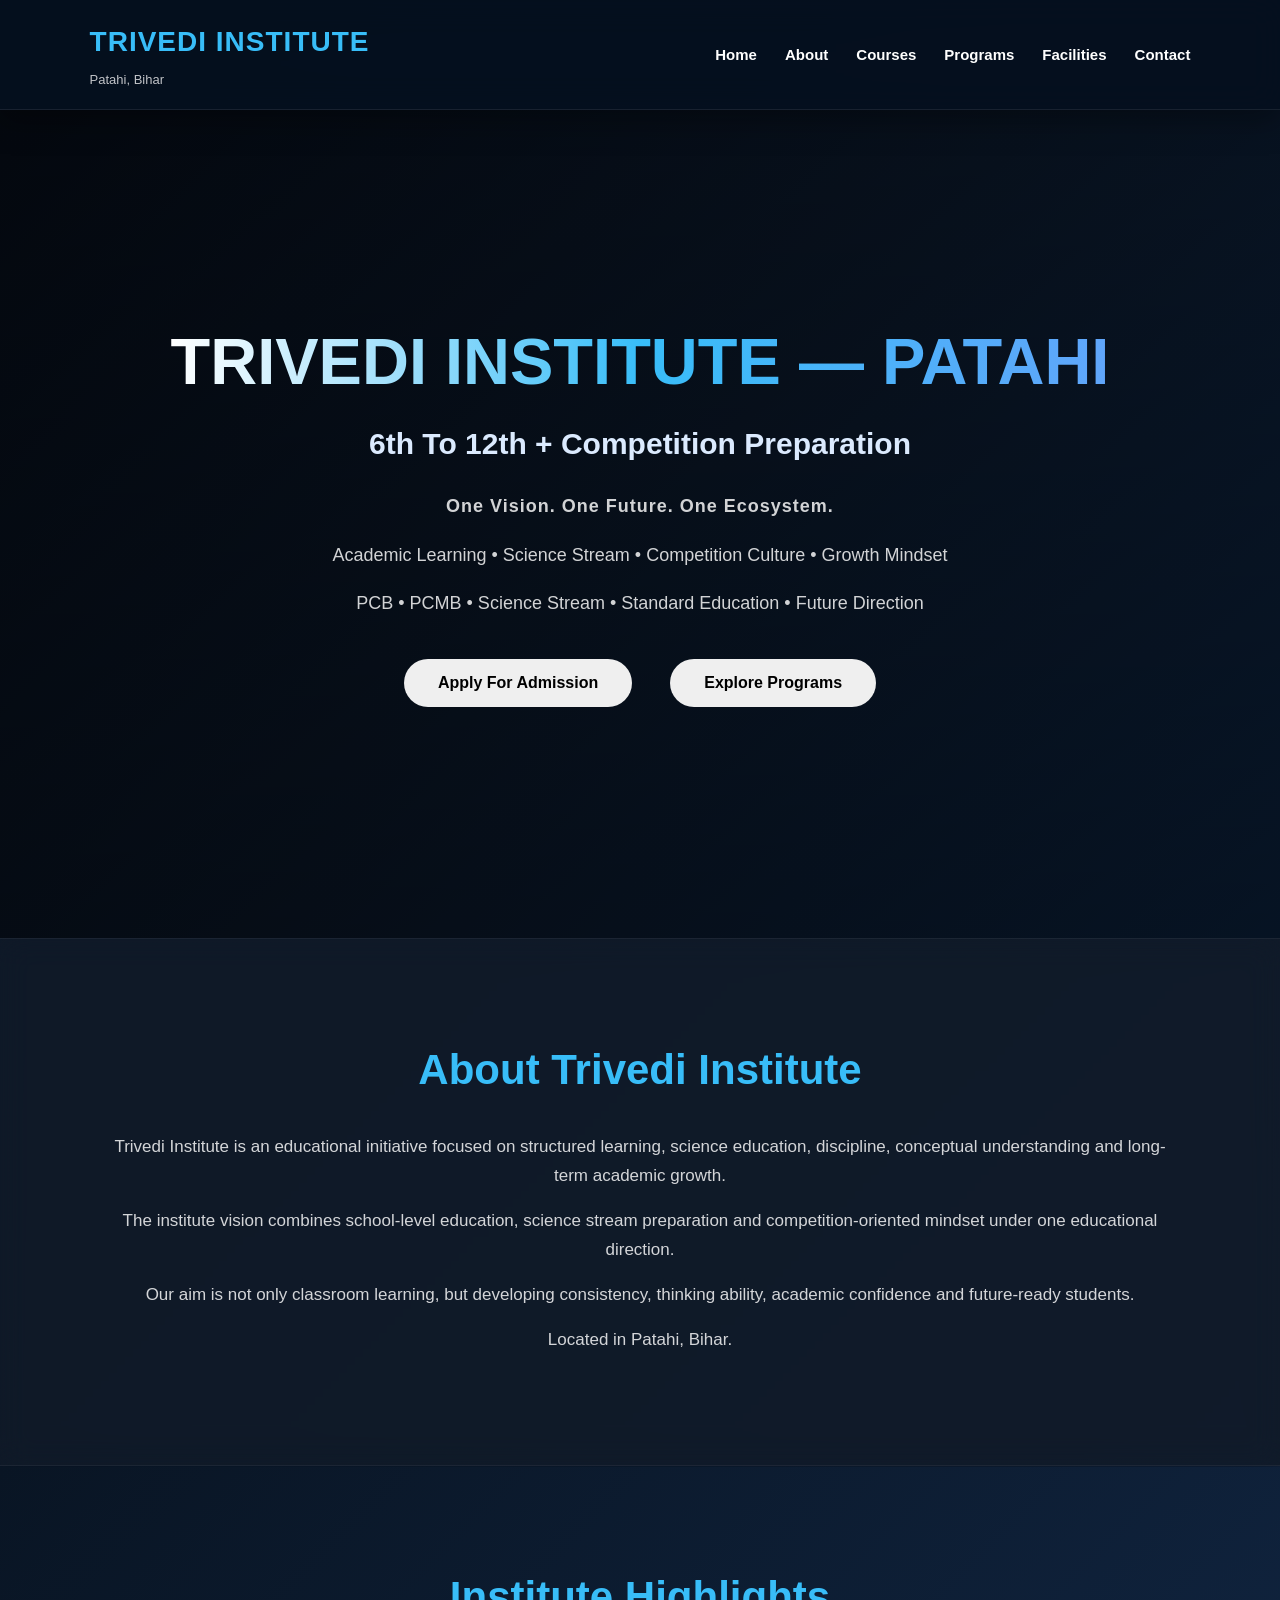
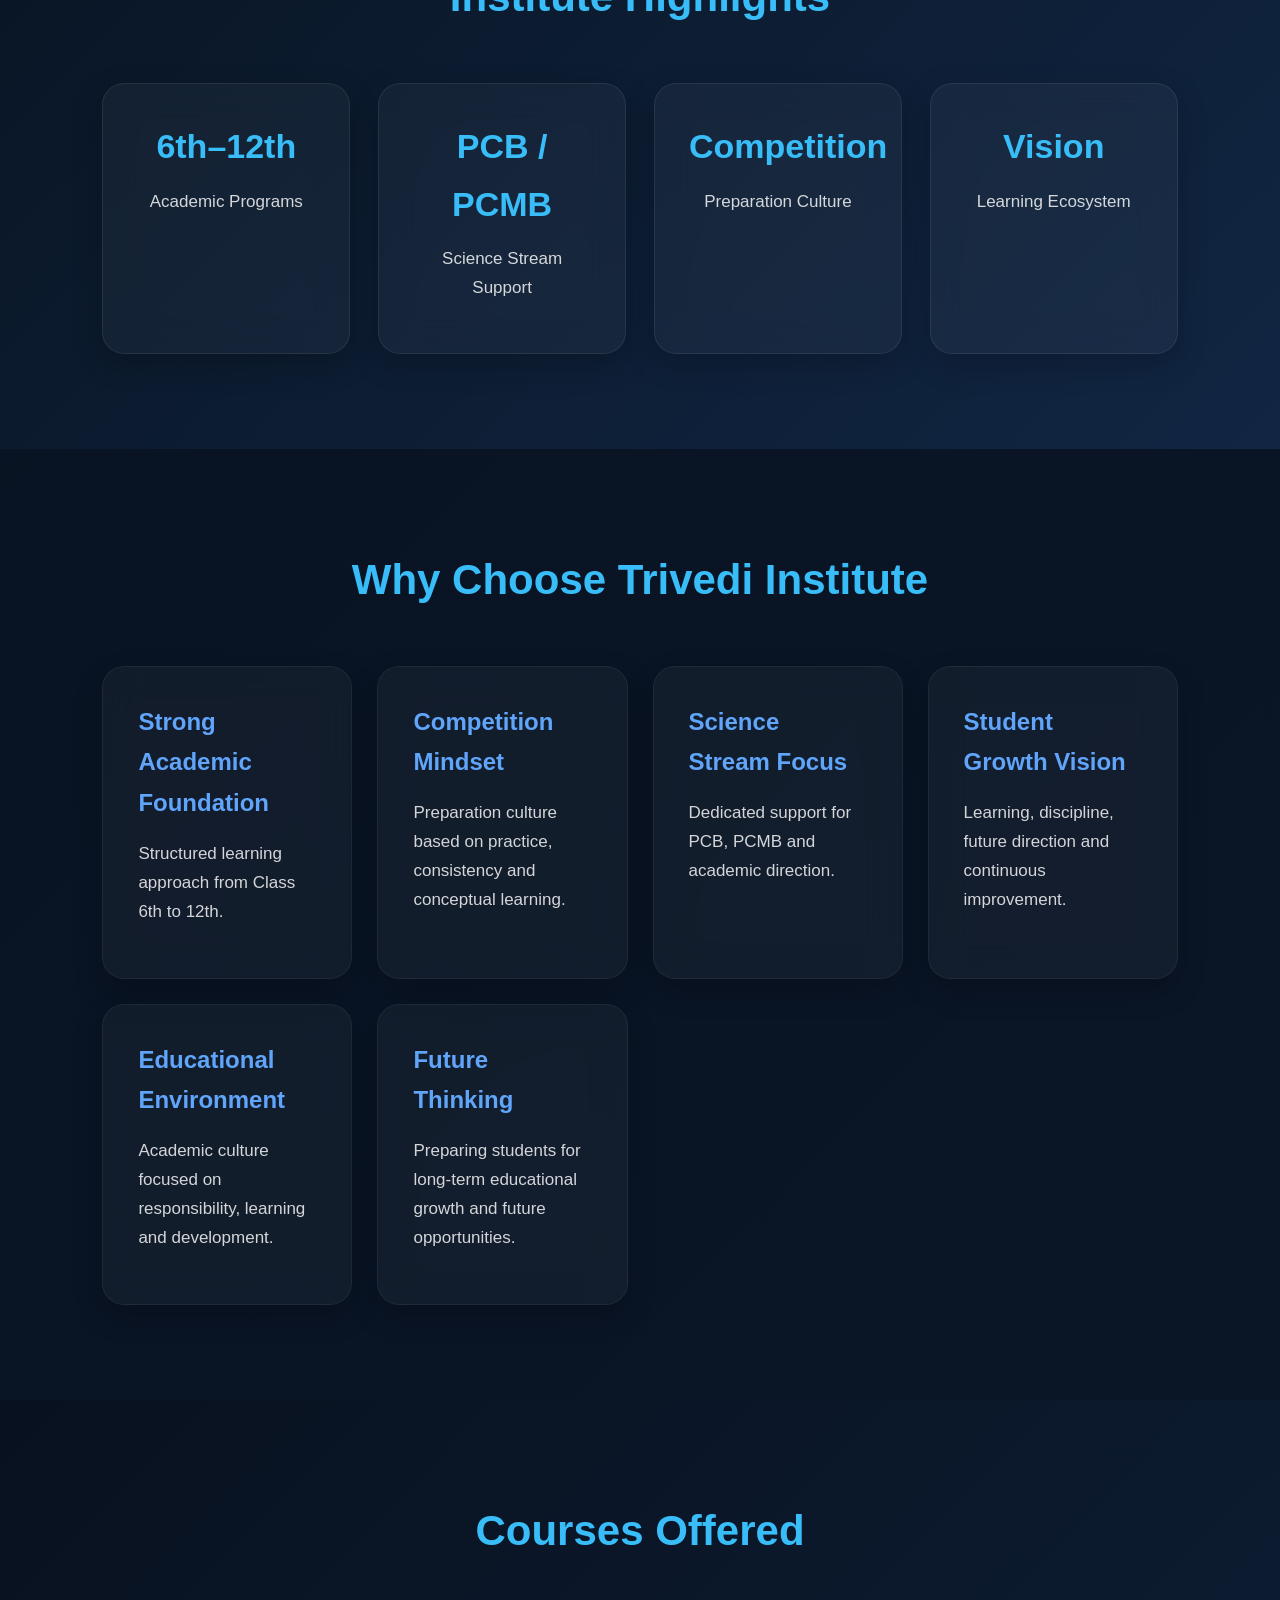
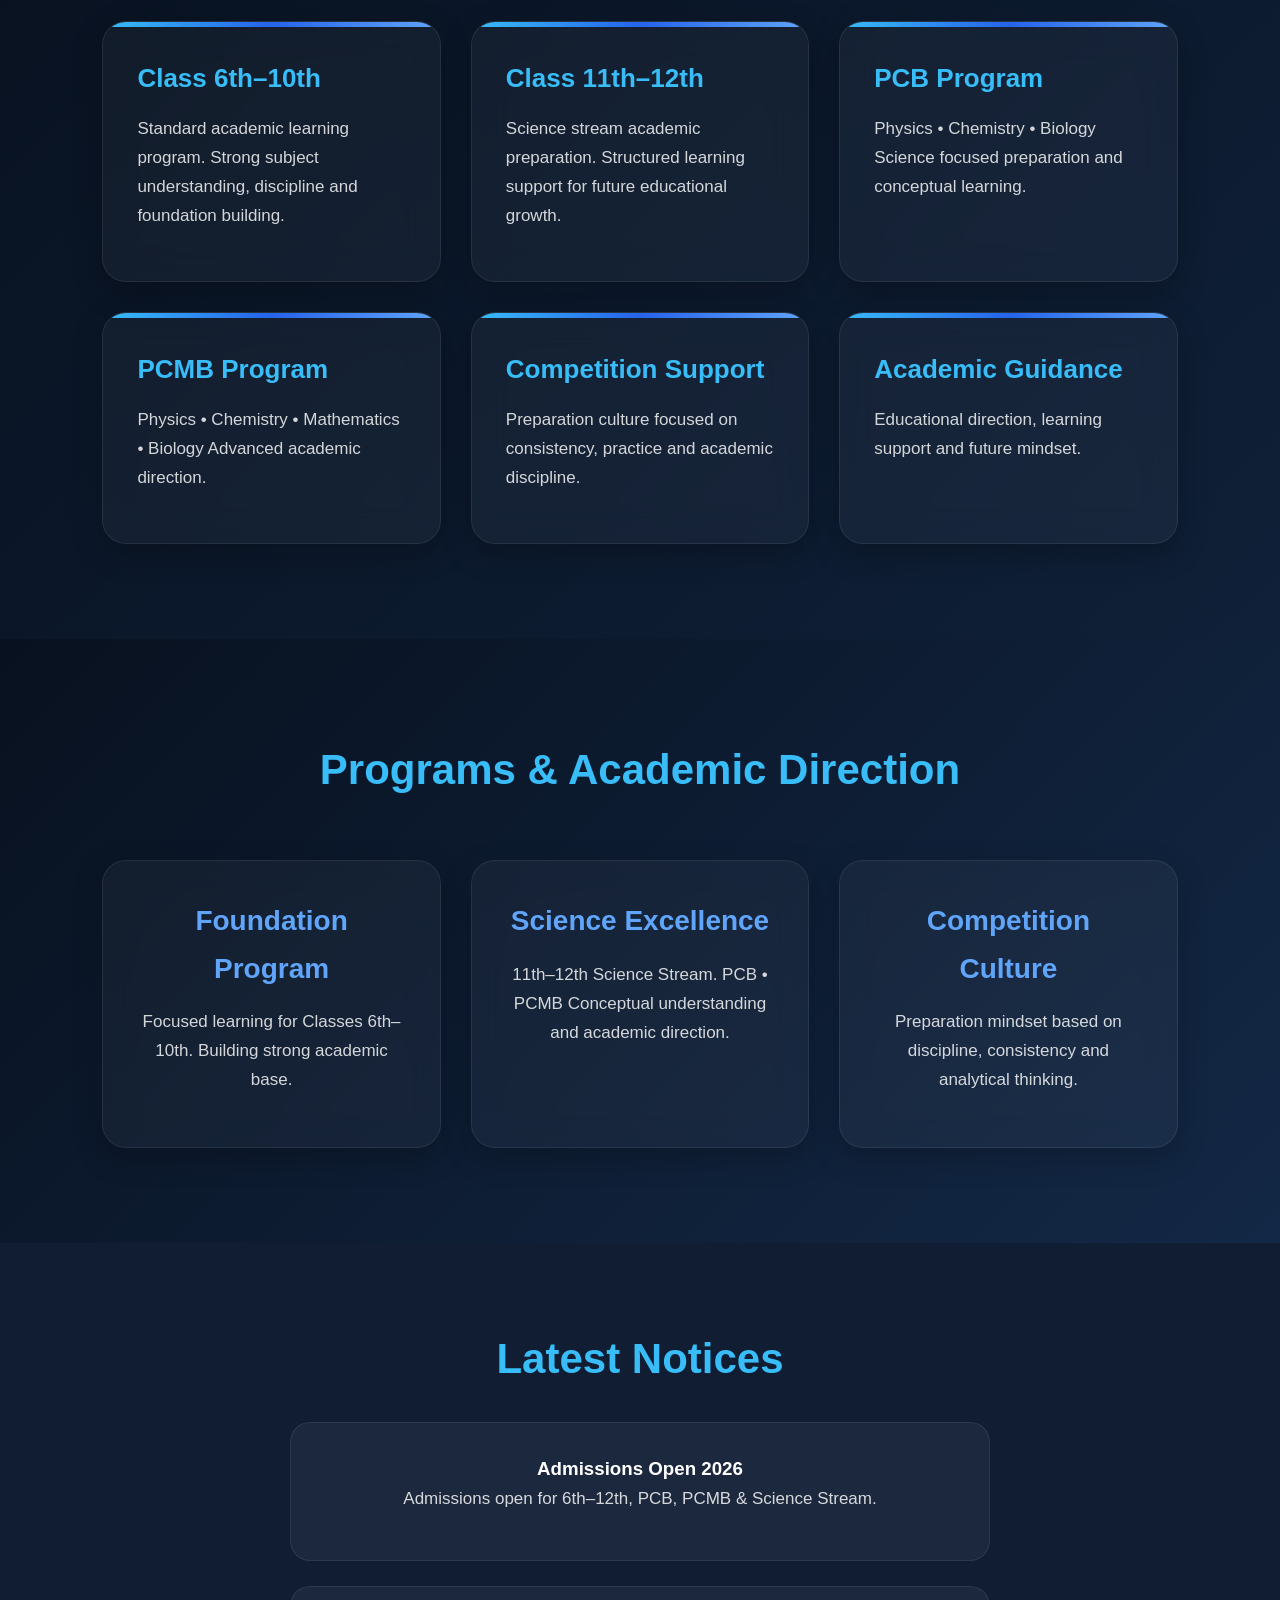
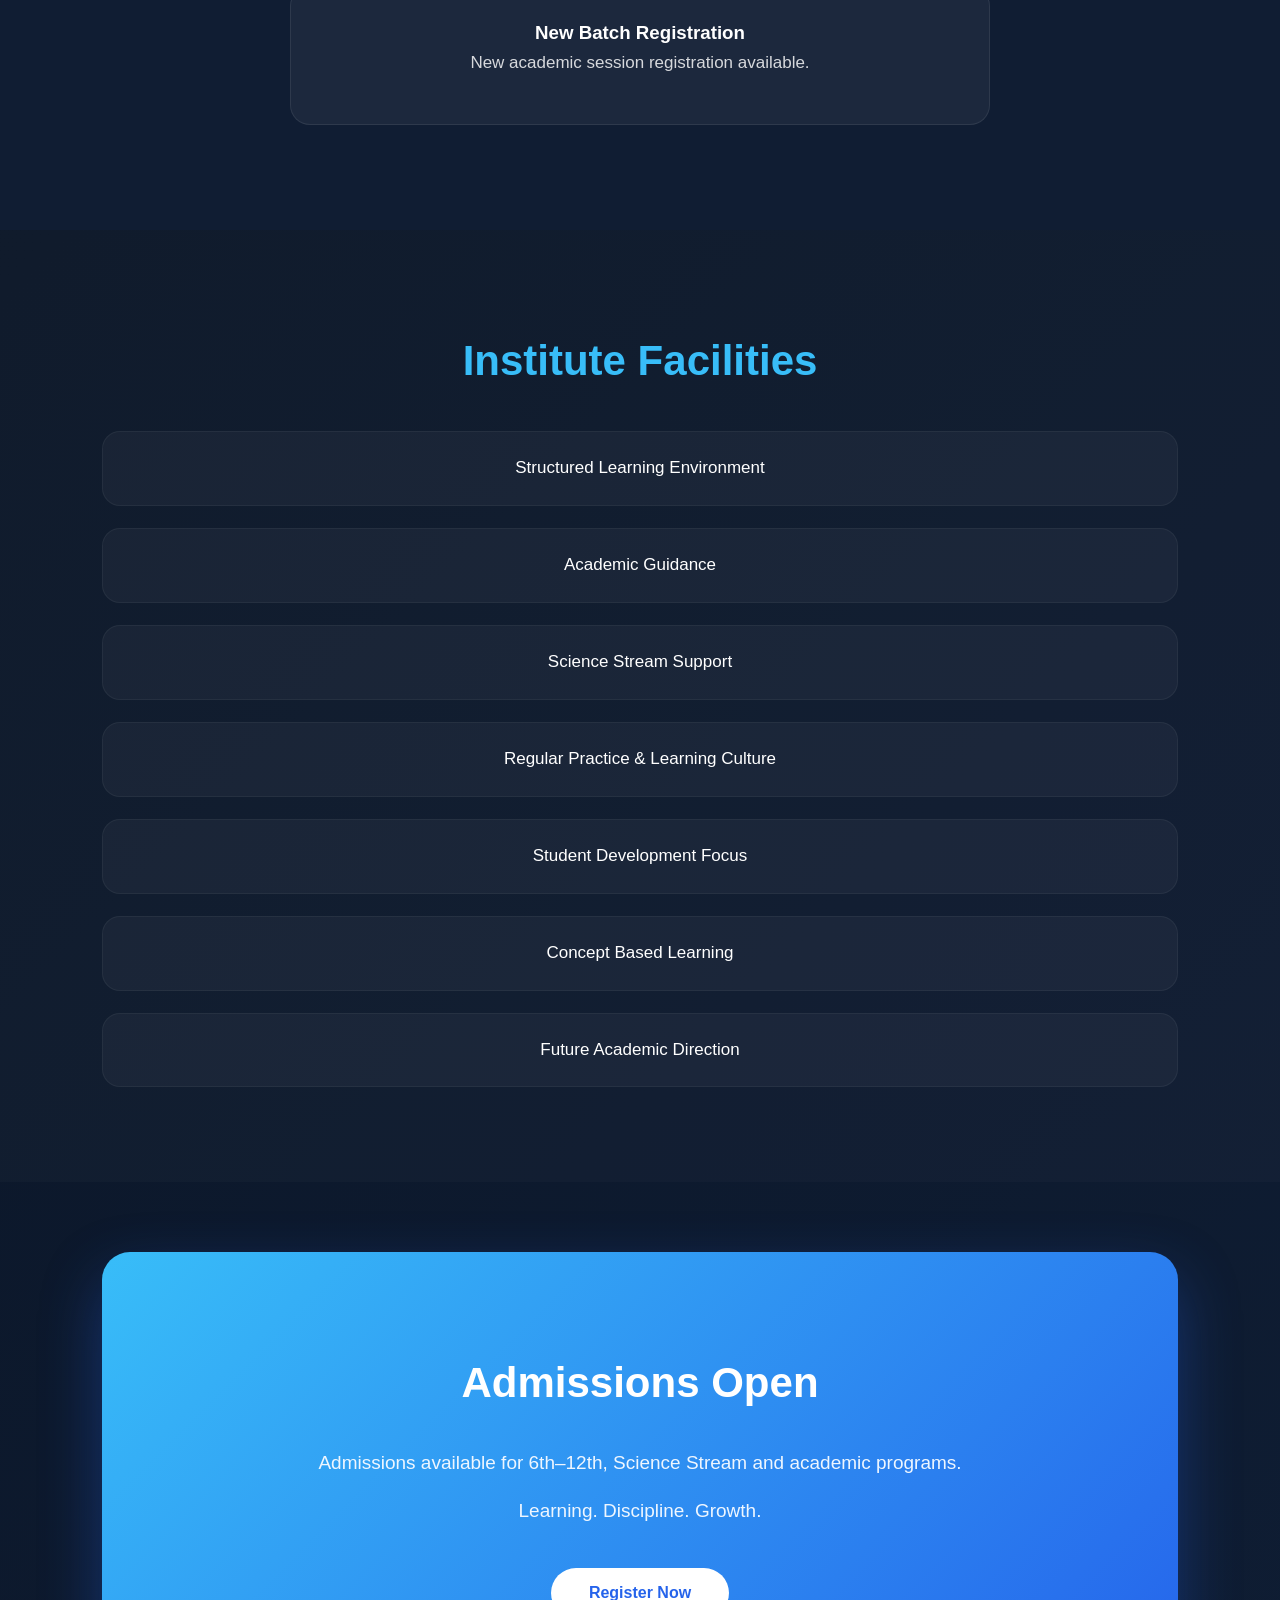
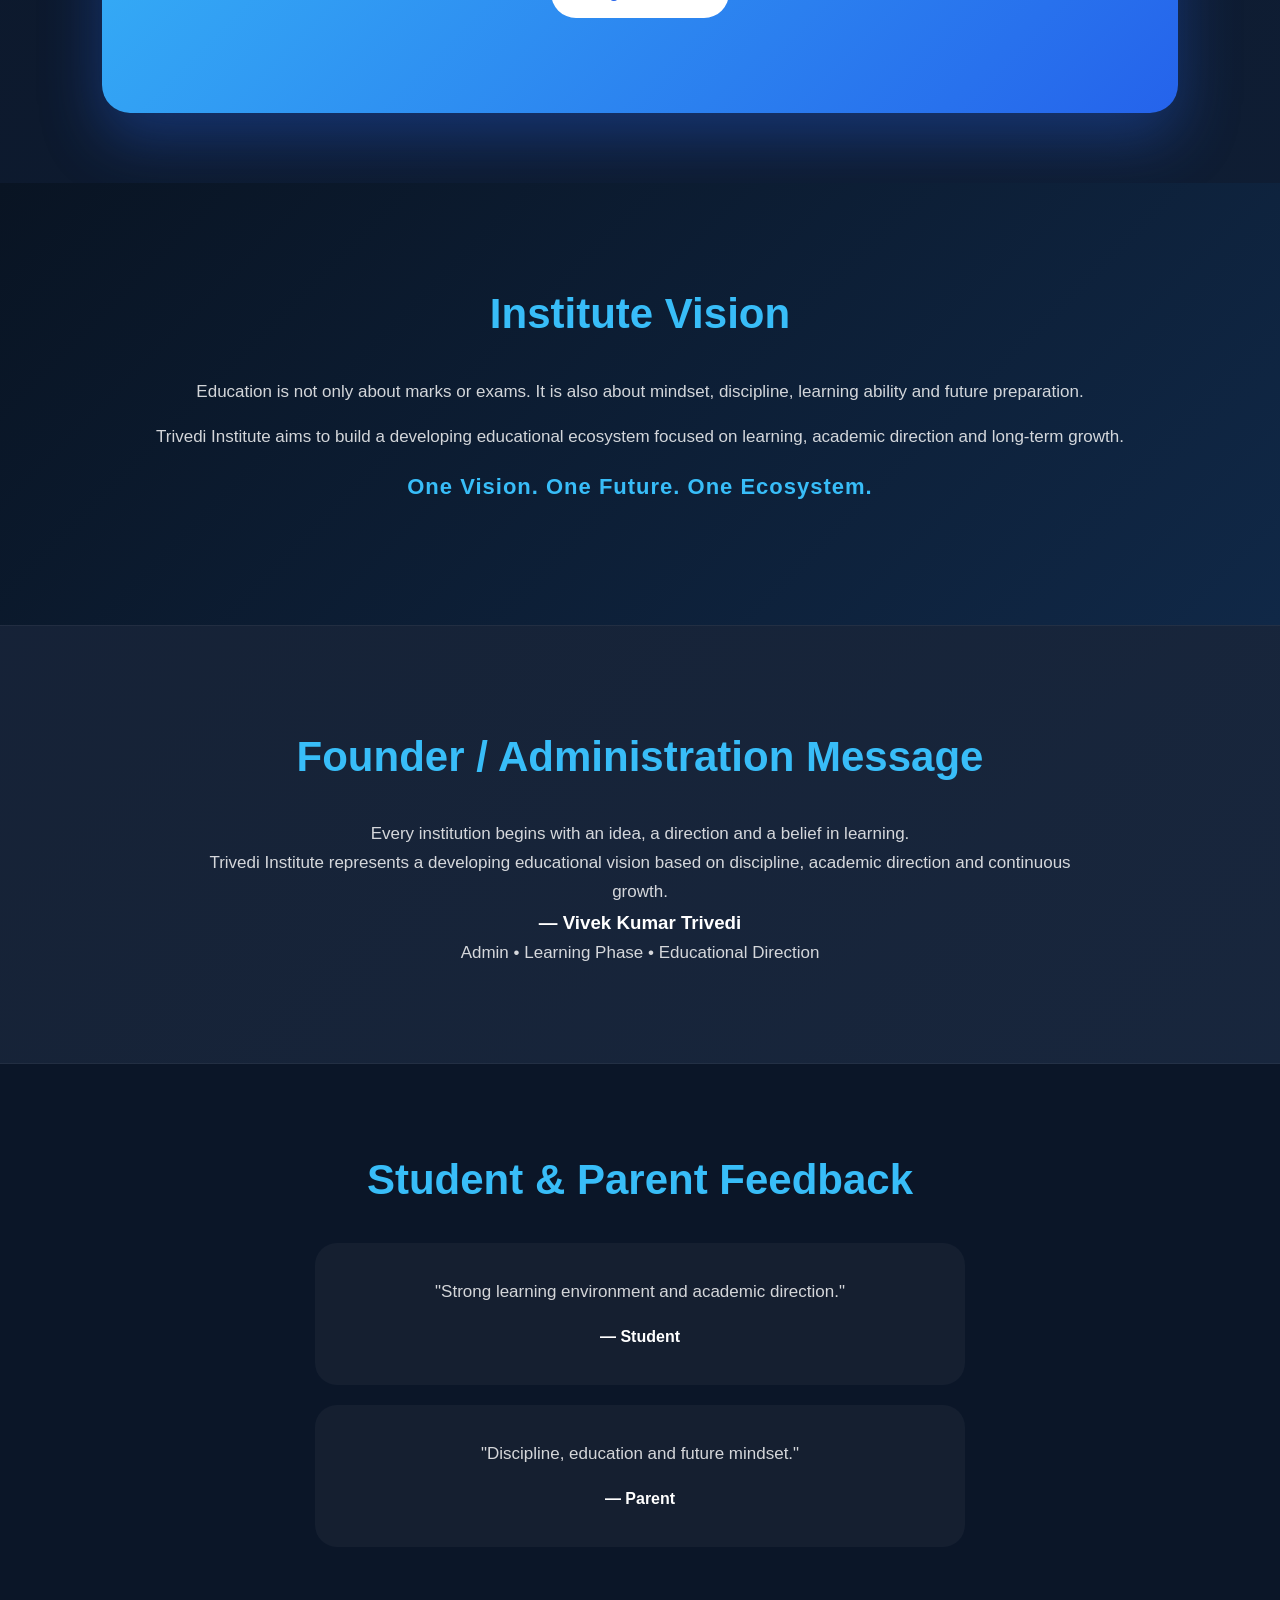
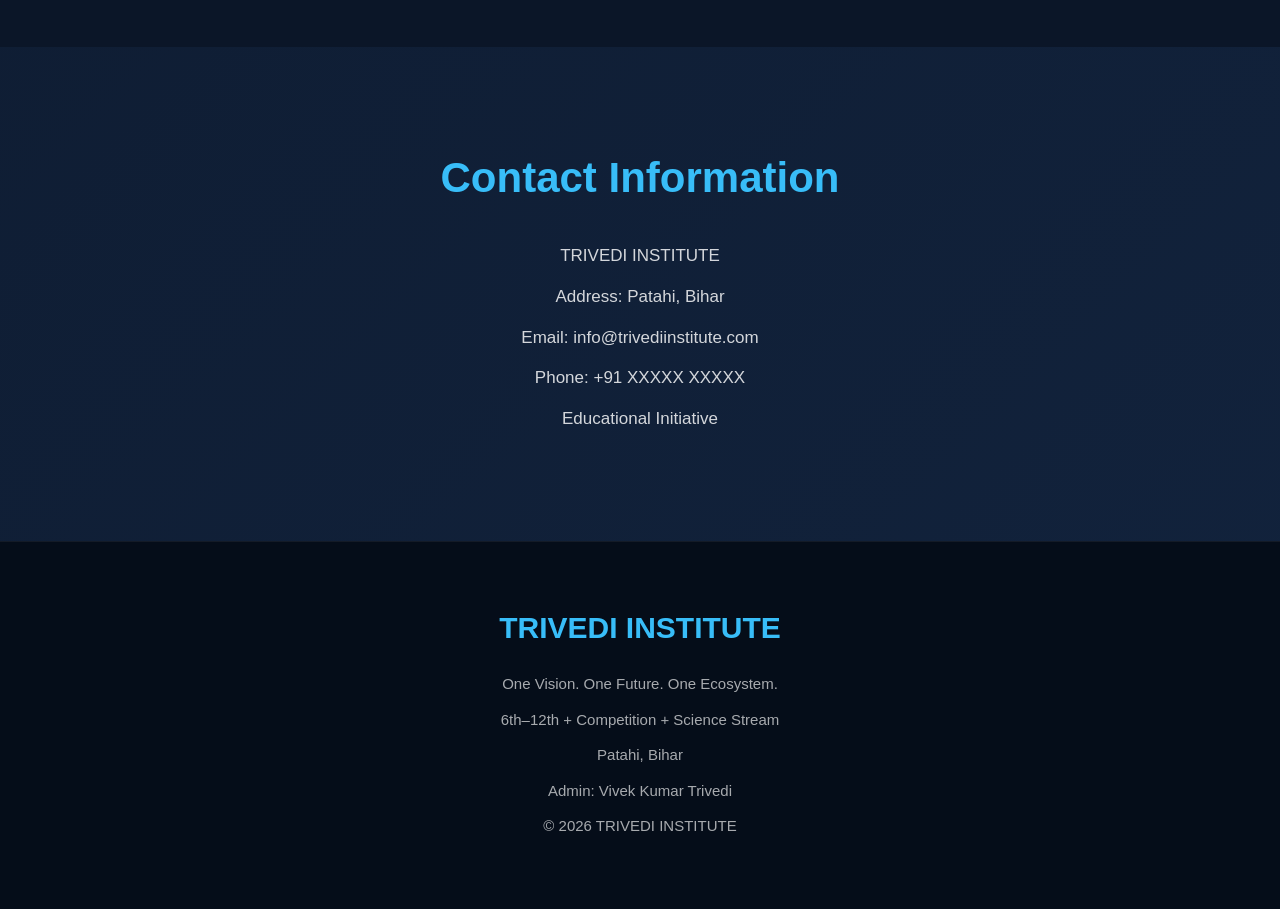
<file: index.html>
<!DOCTYPE html>
<html lang="en">

<head>

<meta charset="UTF-8">
<meta name="viewport" content="width=device-width, initial-scale=1.0">

<title>TRIVEDI INSTITUTE | Patahi</title>

<link rel="stylesheet" href="./index.css?v=999">
</head>

<body>

<!-- ================= NAVBAR ================= -->

<header class="navbar">

<div class="logo-area">

<h1>TRIVEDI INSTITUTE</h1>

<p>Patahi, Bihar</p>

</div>

<nav class="nav-links">

<a href="#home">Home</a>
<a href="#about">About</a>
<a href="#courses">Courses</a>
<a href="#programs">Programs</a>
<a href="#facilities">Facilities</a>
<a href="#contact">Contact</a>

</nav>

</header>

<!-- ================= HERO SECTION ================= -->

<section class="hero" id="home">

<div class="hero-content">

<h2>

TRIVEDI INSTITUTE — PATAHI

</h2>

<h3>

6th To 12th + Competition Preparation

</h3>

<p class="moto">

One Vision. One Future. One Ecosystem.

</p>

<p>

Academic Learning • Science Stream • Competition Culture • Growth Mindset

</p>

<p>

PCB • PCMB • Science Stream • Standard Education • Future Direction

</p>

<div class="hero-buttons">

<button>

Apply For Admission

</button>

<button>

Explore Programs

</button>

</div>

</div>

</section>

<!-- ================= ABOUT ================= -->

<section class="about" id="about">

<h2>

About Trivedi Institute

</h2>

<p>

Trivedi Institute is an educational initiative
focused on structured learning,
science education,
discipline,
conceptual understanding
and long-term academic growth.

</p>

<p>

The institute vision combines
school-level education,
science stream preparation
and competition-oriented mindset
under one educational direction.

</p>

<p>

Our aim is not only classroom learning,
but developing consistency,
thinking ability,
academic confidence
and future-ready students.

</p>

<p>

Located in Patahi, Bihar.

</p>

</section>

<!-- ================= STATS ================= -->

<section class="stats">

<h2>

Institute Highlights

</h2>

<div class="stats-grid">

<div class="stat-card">

<h3>6th–12th</h3>

<p>

Academic Programs

</p>

</div>

<div class="stat-card">

<h3>PCB / PCMB</h3>

<p>

Science Stream Support

</p>

</div>

<div class="stat-card">

<h3>Competition</h3>

<p>

Preparation Culture

</p>

</div>

<div class="stat-card">

<h3>Vision</h3>

<p>

Learning Ecosystem

</p>

</div>

</div>

</section>

<!-- ================= WHY US ================= -->

<section class="why-us">

<h2>

Why Choose Trivedi Institute

</h2>

<div class="why-container">

<div class="box">

<h3>

Strong Academic Foundation

</h3>

<p>

Structured learning approach
from Class 6th to 12th.

</p>

</div>

<div class="box">

<h3>

Competition Mindset

</h3>

<p>

Preparation culture based on
practice,
consistency
and conceptual learning.

</p>

</div>

<div class="box">

<h3>

Science Stream Focus

</h3>

<p>

Dedicated support for
PCB,
PCMB
and academic direction.

</p>

</div>

<div class="box">

<h3>

Student Growth Vision

</h3>

<p>

Learning,
discipline,
future direction
and continuous improvement.

</p>

</div>

<div class="box">

<h3>

Educational Environment

</h3>

<p>

Academic culture
focused on responsibility,
learning
and development.

</p>

</div>

<div class="box">

<h3>

Future Thinking

</h3>

<p>

Preparing students
for long-term educational growth
and future opportunities.

</p>

</div>

</div>

</section>


    <!-- ================= COURSES ================= -->

<section class="courses" id="courses">

<h2>

Courses Offered

</h2>

<div class="course-grid">

<div class="course-card">

<h3>

Class 6th–10th

</h3>

<p>

Standard academic learning program.

Strong subject understanding,
discipline
and foundation building.

</p>

</div>

<div class="course-card">

<h3>

Class 11th–12th

</h3>

<p>

Science stream academic preparation.

Structured learning support
for future educational growth.

</p>

</div>

<div class="course-card">

<h3>

PCB Program

</h3>

<p>

Physics • Chemistry • Biology

Science focused preparation
and conceptual learning.

</p>

</div>

<div class="course-card">

<h3>

PCMB Program

</h3>

<p>

Physics • Chemistry • Mathematics • Biology

Advanced academic direction.

</p>

</div>

<div class="course-card">

<h3>

Competition Support

</h3>

<p>

Preparation culture
focused on consistency,
practice
and academic discipline.

</p>

</div>

<div class="course-card">

<h3>

Academic Guidance

</h3>

<p>

Educational direction,
learning support
and future mindset.

</p>

</div>

</div>

</section>

<!-- ================= PROGRAMS ================= -->

<section class="programs" id="programs">

<h2>

Programs & Academic Direction

</h2>

<div class="program-grid">

<div class="program-card">

<h3>

Foundation Program

</h3>

<p>

Focused learning
for Classes 6th–10th.

Building strong academic base.

</p>

</div>

<div class="program-card">

<h3>

Science Excellence

</h3>

<p>

11th–12th Science Stream.

PCB • PCMB

Conceptual understanding
and academic direction.

</p>

</div>

<div class="program-card">

<h3>

Competition Culture

</h3>

<p>

Preparation mindset
based on discipline,
consistency
and analytical thinking.

</p>

</div>

</div>

</section>



<!-- ================= NOTICE BOARD ================= -->

<section class="notice-board">

<h2>Latest Notices</h2>

<div class="notice-card">

<h3>Admissions Open 2026</h3>

<p>
Admissions open for 6th–12th,
PCB, PCMB & Science Stream.
</p>

</div>

<div class="notice-card">

<h3>New Batch Registration</h3>

<p>
New academic session registration available.
</p>

</div>

</section>
    
<!-- ================= FACILITIES ================= -->

<section class="facilities" id="facilities">

<h2>

Institute Facilities

</h2>

<ul>

<li>

Structured Learning Environment

</li>

<li>

Academic Guidance

</li>

<li>

Science Stream Support

</li>

<li>

Regular Practice & Learning Culture

</li>

<li>

Student Development Focus

</li>

<li>

Concept Based Learning

</li>

<li>

Future Academic Direction

</li>

</ul>

</section>

<!-- ================= ADMISSION ================= -->

<section class="admission">

<h2>

Admissions Open

</h2>

<p>

Admissions available
for 6th–12th,
Science Stream
and academic programs.

</p>

<p>

Learning.
Discipline.
Growth.

</p>

<button>

Register Now

</button>

</section>

<!-- ================= VISION ================= -->

<section class="vision">

<h2>

Institute Vision

</h2>

<p>

Education is not only
about marks or exams.

It is also about mindset,
discipline,
learning ability
and future preparation.

</p>

<p>

Trivedi Institute aims
to build a developing
educational ecosystem
focused on learning,
academic direction
and long-term growth.

</p>

<p class="moto">

One Vision. One Future. One Ecosystem.

</p>

</section>

<!-- ================= FOUNDER MESSAGE ================= -->

<section class="admin">

<h2>

Founder / Administration Message

</h2>

<p>

Every institution begins
with an idea,
a direction
and a belief in learning.

</p>

<p>

Trivedi Institute represents
a developing educational vision
based on discipline,
academic direction
and continuous growth.

</p>

<h3>

— Vivek Kumar Trivedi

</h3>

<p>

Admin • Learning Phase • Educational Direction

</p>

</section>


<!-- ================= TESTIMONIALS ================= -->

<section class="testimonials">

<h2>Student & Parent Feedback</h2>

<div class="testimonial-card">

<p>

"Strong learning environment and academic direction."

</p>

<h4>

— Student

</h4>

</div>

<div class="testimonial-card">

<p>

"Discipline, education and future mindset."

</p>

<h4>

— Parent

</h4>

</div>

</section>
    
<!-- ================= CONTACT ================= -->

<section class="contact" id="contact">

<h2>

Contact Information

</h2>

<p>

TRIVEDI INSTITUTE

</p>

<p>

Address: Patahi, Bihar

</p>

<p>

Email: info@trivediinstitute.com

</p>

<p>

Phone: +91 XXXXX XXXXX

</p>

<p>

Educational Initiative

</p>

</section>

<!-- ================= FOOTER ================= -->

<footer class="footer">

<h3>

TRIVEDI INSTITUTE

</h3>

<p>

One Vision. One Future. One Ecosystem.

</p>

<p>

6th–12th + Competition + Science Stream

</p>

<p>

Patahi, Bihar

</p>

<p>

Admin: Vivek Kumar Trivedi

</p>

<p>

© 2026 TRIVEDI INSTITUTE

</p>

</footer>

</body>
</html>
</file>
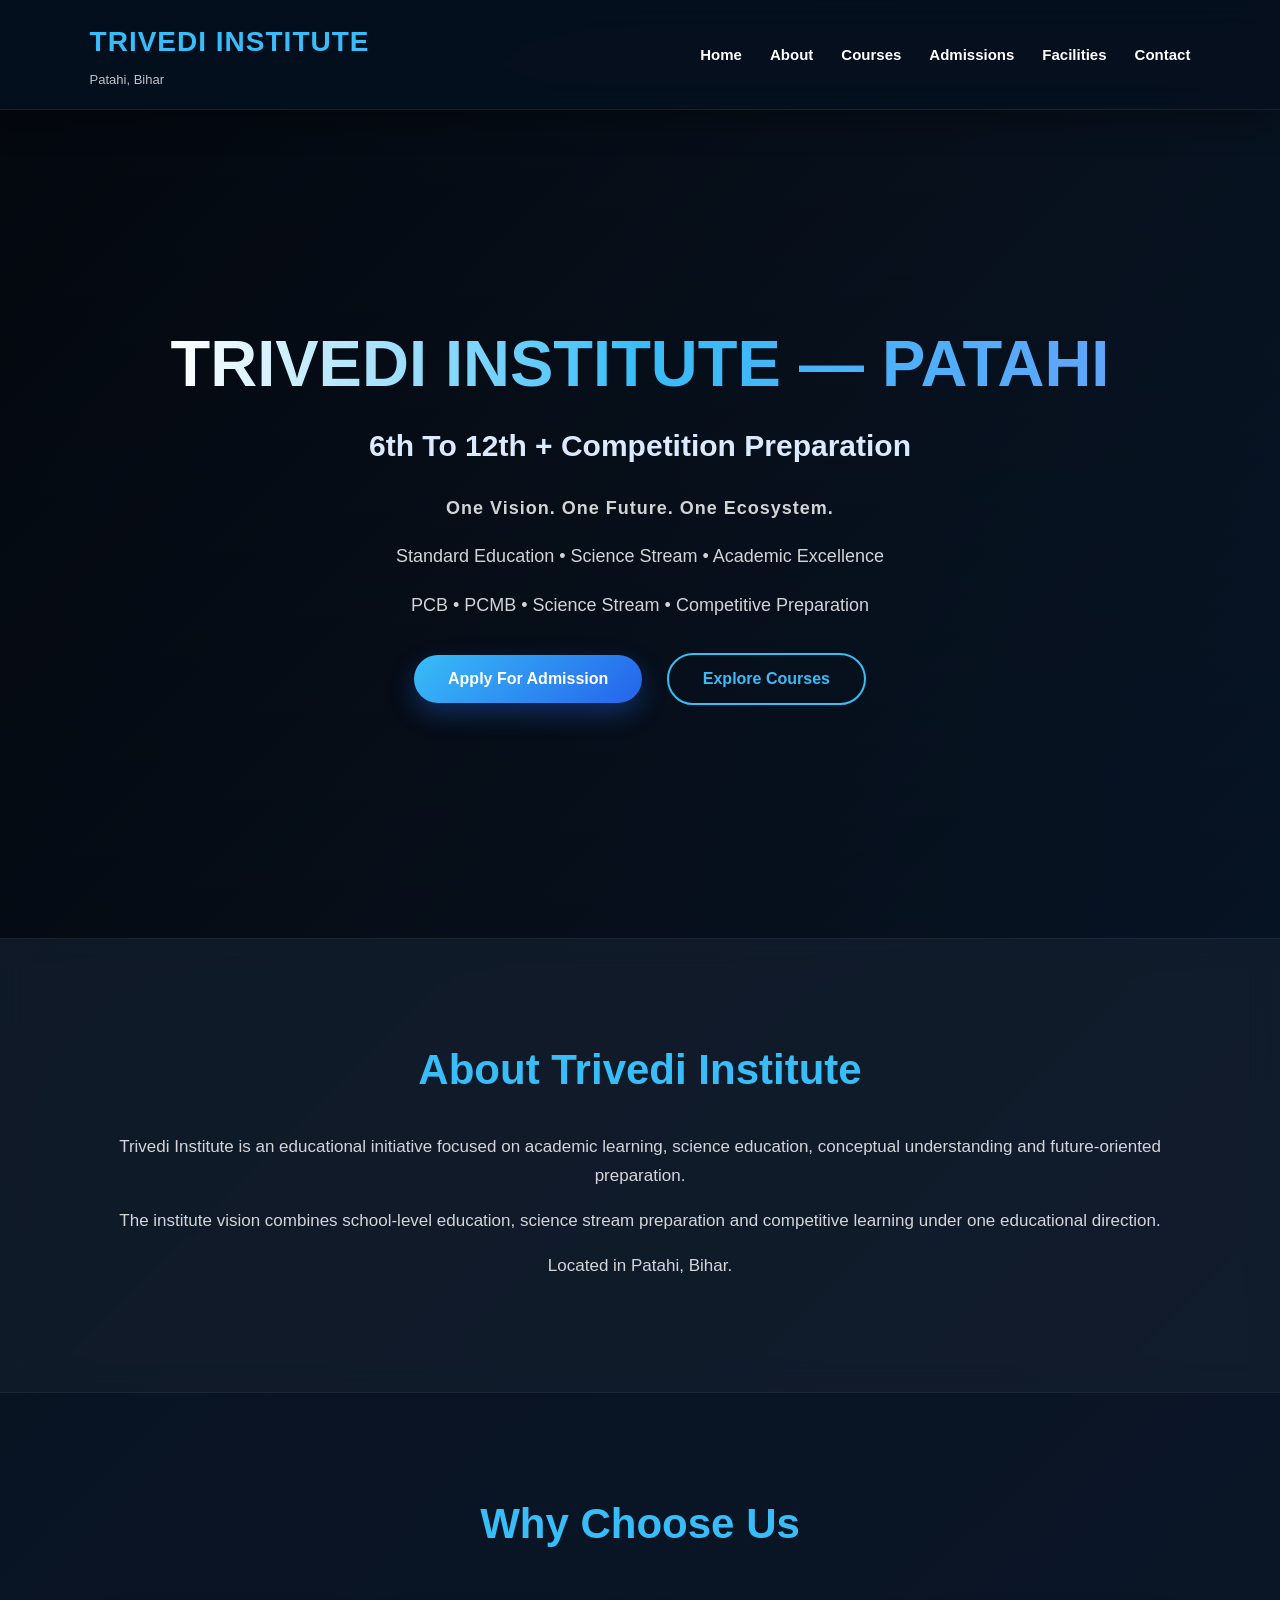
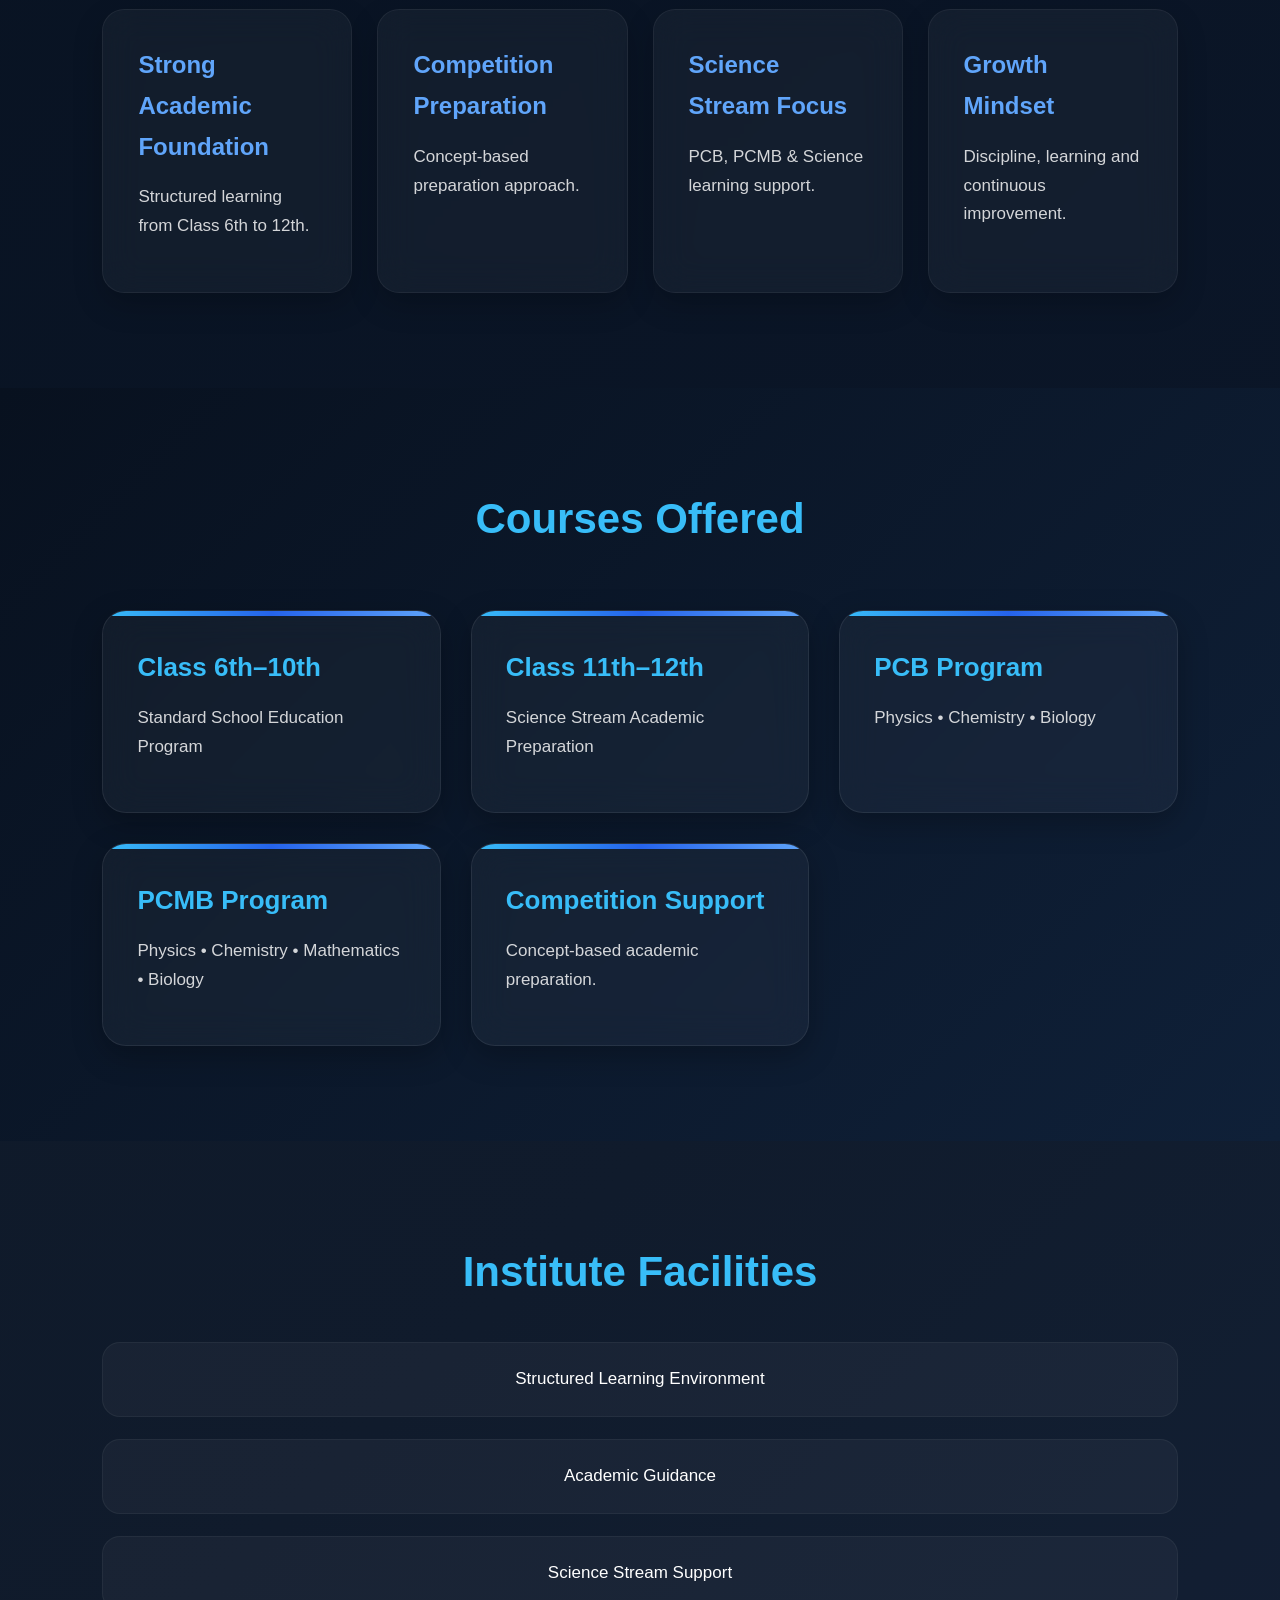
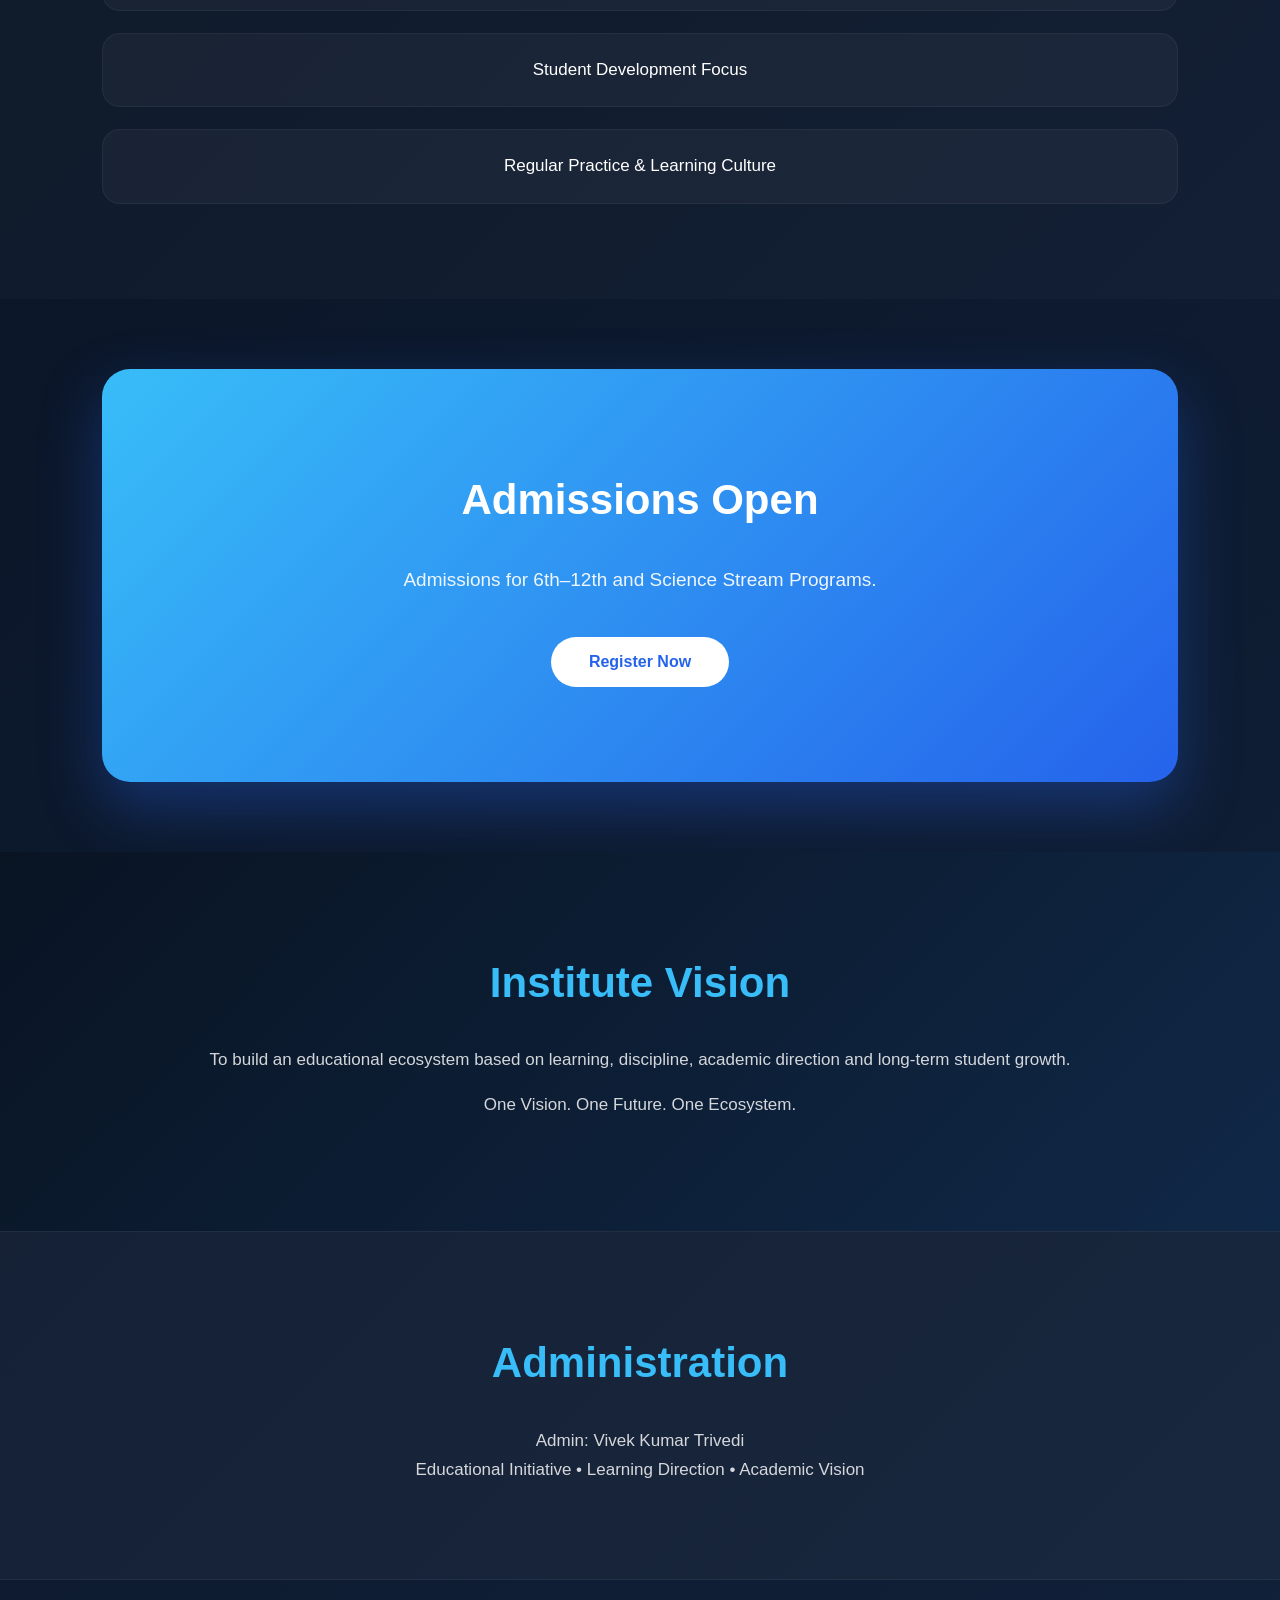
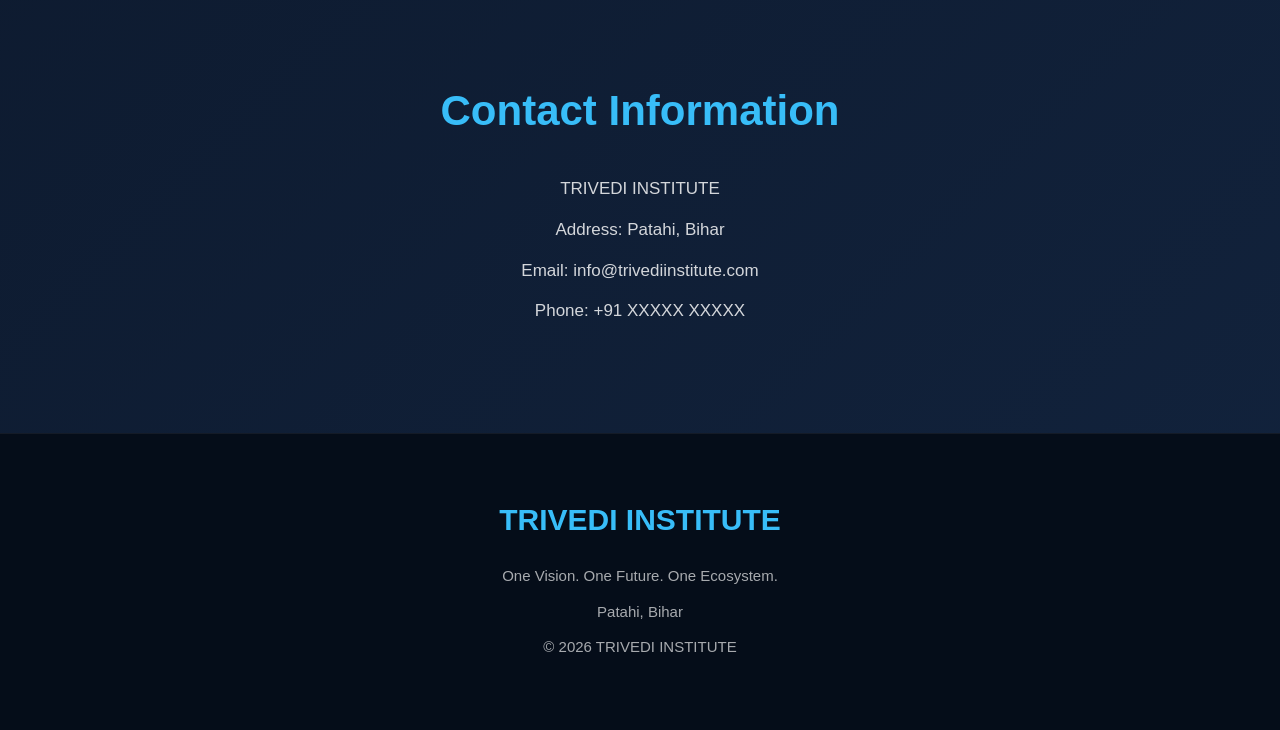
<file: Trivedi-Institute.html>
<!DOCTYPE html>
<html lang="en">
<head>
<meta charset="UTF-8">
<meta name="viewport" content="width=device-width, initial-scale=1.0">

<title>TRIVEDI INSTITUTE | Patahi</title>

<link rel="stylesheet" href="index.css">

</head>
<body>

<!-- ================= NAVBAR ================= -->

<header class="navbar">

    <div class="logo-area">
        <h1>TRIVEDI INSTITUTE</h1>
        <p>Patahi, Bihar</p>
    </div>

    <nav class="nav-links">

        <a href="#">Home</a>
        <a href="#">About</a>
        <a href="#">Courses</a>
        <a href="#">Admissions</a>
        <a href="#">Facilities</a>
        <a href="#">Contact</a>

    </nav>

</header>

<!-- ================= HERO SECTION ================= -->

<section class="hero">

    <div class="hero-content">

        <h2>
            TRIVEDI INSTITUTE — PATAHI
        </h2>

        <h3>
            6th To 12th + Competition Preparation
        </h3>

        <p class="moto">

            One Vision. One Future. One Ecosystem.

        </p>

        <p>

            Standard Education • Science Stream • Academic Excellence

        </p>

        <p>

            PCB • PCMB • Science Stream • Competitive Preparation

        </p>

        <button>
            Apply For Admission
        </button>

        <button>
            Explore Courses
        </button>

    </div>

</section>

<!-- ================= ABOUT ================= -->

<section class="about">

    <h2>About Trivedi Institute</h2>

    <p>

        Trivedi Institute is an educational initiative focused on
        academic learning, science education, conceptual understanding
        and future-oriented preparation.

    </p>

    <p>

        The institute vision combines school-level education,
        science stream preparation and competitive learning
        under one educational direction.

    </p>

    <p>

        Located in Patahi, Bihar.

    </p>

</section>

<!-- ================= WHY US ================= -->

<section class="why-us">

    <h2>Why Choose Us</h2>

    <div class="why-container">

        <div class="box">

            <h3>Strong Academic Foundation</h3>

            <p>

                Structured learning from Class 6th to 12th.

            </p>

        </div>

        <div class="box">

            <h3>Competition Preparation</h3>

            <p>

                Concept-based preparation approach.

            </p>

        </div>

        <div class="box">

            <h3>Science Stream Focus</h3>

            <p>

                PCB, PCMB & Science learning support.

            </p>

        </div>

        <div class="box">

            <h3>Growth Mindset</h3>

            <p>

                Discipline, learning and continuous improvement.

            </p>

        </div>

    </div>

</section>

<!-- ================= COURSES ================= -->

<section class="courses">

    <h2>Courses Offered</h2>

    <div class="course-grid">

        <div class="course-card">

            <h3>Class 6th–10th</h3>

            <p>

                Standard School Education Program

            </p>

        </div>

        <div class="course-card">

            <h3>Class 11th–12th</h3>

            <p>

                Science Stream Academic Preparation

            </p>

        </div>

        <div class="course-card">

            <h3>PCB Program</h3>

            <p>

                Physics • Chemistry • Biology

            </p>

        </div>

        <div class="course-card">

            <h3>PCMB Program</h3>

            <p>

                Physics • Chemistry • Mathematics • Biology

            </p>

        </div>

        <div class="course-card">

            <h3>Competition Support</h3>

            <p>

                Concept-based academic preparation.

            </p>

        </div>

    </div>

</section>

<!-- ================= FACILITIES ================= -->

<section class="facilities">

    <h2>Institute Facilities</h2>

    <ul>

        <li>Structured Learning Environment</li>

        <li>Academic Guidance</li>

        <li>Science Stream Support</li>

        <li>Student Development Focus</li>

        <li>Regular Practice & Learning Culture</li>

    </ul>

</section>

<!-- ================= ADMISSION ================= -->

<section class="admission">

    <h2>Admissions Open</h2>

    <p>

        Admissions for 6th–12th and Science Stream Programs.

    </p>

    <button>
        Register Now
    </button>

</section>

<!-- ================= VISION ================= -->

<section class="vision">

    <h2>Institute Vision</h2>

    <p>

        To build an educational ecosystem based on learning,
        discipline, academic direction and long-term student growth.

    </p>

    <p>

        One Vision. One Future. One Ecosystem.

    </p>

</section>

<!-- ================= ADMIN ================= -->

<section class="admin">

    <h2>Administration</h2>

    <p>

        Admin: Vivek Kumar Trivedi

    </p>

    <p>

        Educational Initiative • Learning Direction • Academic Vision

    </p>

</section>

<!-- ================= CONTACT ================= -->

<section class="contact">

    <h2>Contact Information</h2>

    <p>

        TRIVEDI INSTITUTE

    </p>

    <p>

        Address: Patahi, Bihar

    </p>

    <p>

        Email: info@trivediinstitute.com

    </p>

    <p>

        Phone: +91 XXXXX XXXXX

    </p>

</section>

<!-- ================= FOOTER ================= -->

<footer class="footer">

    <h3>
        TRIVEDI INSTITUTE
    </h3>

    <p>

        One Vision. One Future. One Ecosystem.

    </p>

    <p>

        Patahi, Bihar

    </p>

    <p>

        © 2026 TRIVEDI INSTITUTE

    </p>

</footer>

</body>
</html>
</file>
<file: index.css>
/* =========================
   TRIVEDI INSTITUTE CSS
   PART — 1
   GLOBAL + NAVBAR + HERO
========================= */

*{
margin:0;
padding:0;
box-sizing:border-box;
}

html{
scroll-behavior:smooth;
}

body{

font-family:Segoe UI,sans-serif;

background:
linear-gradient(
135deg,
#07111f,
#0b1628,
#12233d
);

color:#ffffff;

line-height:1.7;

overflow-x:hidden;

}


/* =========================
   SCROLLBAR
========================= */

::-webkit-scrollbar{
width:10px;
}

::-webkit-scrollbar-track{
background:#091423;
}

::-webkit-scrollbar-thumb{

background:linear-gradient(
180deg,
#38bdf8,
#2563eb
);

border-radius:50px;
}


/* =========================
   NAVBAR
========================= */

.navbar{

display:flex;

justify-content:space-between;

align-items:center;

padding:18px 7%;

background:
rgba(5,15,30,0.88);

backdrop-filter:blur(16px);

position:sticky;

top:0;

z-index:999;

border-bottom:
1px solid rgba(255,255,255,0.08);

box-shadow:
0 10px 30px rgba(0,0,0,0.35);

}


/* LOGO */

.logo-area h1{

font-size:28px;

font-weight:800;

letter-spacing:1px;

color:#38bdf8;

}

.logo-area p{

font-size:13px;

opacity:.75;

margin-top:3px;

}


/* NAV LINKS */

.nav-links{

display:flex;

gap:28px;

flex-wrap:wrap;

}

.nav-links a{

text-decoration:none;

color:#ffffff;

font-size:15px;

font-weight:600;

transition:.3s ease;

position:relative;

}


/* HOVER */

.nav-links a:hover{

color:#38bdf8;

transform:translateY(-2px);

}

.nav-links a::after{

content:"";

position:absolute;

left:0;

bottom:-6px;

width:0%;

height:2px;

background:#38bdf8;

transition:.35s;

}

.nav-links a:hover::after{

width:100%;

}


/* =========================
   HERO SECTION
========================= */

.hero{

min-height:92vh;

display:flex;

justify-content:center;

align-items:center;

padding:90px 8%;

text-align:center;

background:

linear-gradient(
rgba(0,0,0,.55),
rgba(0,0,0,.65)
),

linear-gradient(
135deg,
#081120,
#10243f,
#123664
);

}


/* HERO CONTENT */

.hero-content{

max-width:1100px;

animation:fadeUp 1s ease;

}


/* TITLE */

.hero-content h2{

font-size:65px;

font-weight:900;

line-height:1.15;

margin-bottom:18px;

text-transform:uppercase;

background:
linear-gradient(
90deg,
#ffffff,
#38bdf8,
#60a5fa
);

-webkit-background-clip:text;

-webkit-text-fill-color:transparent;

}


/* SUBTITLE */

.hero-content h3{

font-size:30px;

margin-bottom:22px;

color:#dbeafe;

font-weight:700;

}


/* MOTO */

.moto{

font-size:22px;

font-weight:700;

margin-bottom:25px;

color:#38bdf8;

letter-spacing:1px;

}


/* PARAGRAPH */

.hero-content p{

font-size:18px;

max-width:850px;

margin:0 auto 18px;

color:rgba(255,255,255,0.82);

}


/* HERO BUTTONS */

.hero-content button{

padding:15px 34px;

margin:15px 10px;

border:none;

border-radius:40px;

cursor:pointer;

font-size:16px;

font-weight:700;

transition:.35s ease;

}


/* BUTTON 1 */

.hero-content button:nth-child(6){

background:
linear-gradient(
135deg,
#38bdf8,
#2563eb
);

color:#fff;

box-shadow:
0 10px 25px rgba(37,99,235,.35);

}


/* BUTTON 2 */

.hero-content button:nth-child(7){

background:transparent;

border:2px solid #38bdf8;

color:#38bdf8;

}


/* BUTTON HOVER */

.hero-content button:hover{

transform:translateY(-4px);

box-shadow:
0 14px 34px rgba(56,189,248,.25);

}


/* =========================
   COMMON SECTIONS
========================= */

section{

padding:95px 8%;

}


/* SECTION TITLE */

section h2{

font-size:42px;

font-weight:800;

margin-bottom:28px;

color:#38bdf8;

text-align:center;

}


/* SECTION TEXT */

section p{

font-size:17px;

color:rgba(255,255,255,0.82);

margin-bottom:16px;

}


/* =========================
   ABOUT
========================= */

.about{

background:
rgba(255,255,255,0.03);

backdrop-filter:blur(15px);

border-top:
1px solid rgba(255,255,255,0.05);

border-bottom:
1px solid rgba(255,255,255,0.05);

text-align:center;

}


/* =========================
   WHY US
========================= */

.why-container{

display:grid;

grid-template-columns:
repeat(
auto-fit,
minmax(250px,1fr)
);

gap:25px;

margin-top:50px;

}


/* BOX */

.box{

padding:35px;

border-radius:22px;

background:
rgba(255,255,255,0.04);

backdrop-filter:blur(18px);

border:
1px solid rgba(255,255,255,0.06);

transition:.35s ease;

box-shadow:
0 12px 30px rgba(0,0,0,.20);

}


/* BOX TITLE */

.box h3{

font-size:24px;

margin-bottom:16px;

color:#60a5fa;

}


/* BOX HOVER */

.box:hover{

transform:
translateY(-10px);

box-shadow:
0 22px 45px rgba(56,189,248,.20);

}


/* =========================
   FADE ANIMATION
========================= */

@keyframes fadeUp{

from{

opacity:0;

transform:
translateY(60px);

}

to{

opacity:1;

transform:
translateY(0px);

}

}



/* =========================
   COURSES SECTION
========================= */

.courses{

background:
linear-gradient(
135deg,
#08111f,
#0f2038
);

}

.course-grid{

display:grid;

grid-template-columns:
repeat(
auto-fit,
minmax(260px,1fr)
);

gap:30px;

margin-top:55px;

}


/* PREMIUM COURSE CARD */

.course-card{

padding:34px;

border-radius:24px;

background:
rgba(255,255,255,0.04);

border:
1px solid rgba(255,255,255,0.08);

backdrop-filter:blur(18px);

transition:.35s ease;

position:relative;

overflow:hidden;

box-shadow:
0 10px 30px rgba(0,0,0,.25);

}


/* TOP GLOW */

.course-card::before{

content:"";

position:absolute;

top:0;

left:0;

width:100%;

height:5px;

background:
linear-gradient(
90deg,
#38bdf8,
#2563eb,
#60a5fa
);

}


/* HOVER */

.course-card:hover{

transform:
translateY(-12px);

box-shadow:
0 25px 50px rgba(56,189,248,.18);

}


/* CARD TITLE */

.course-card h3{

font-size:26px;

margin-bottom:15px;

color:#38bdf8;

}


/* =========================
   FACILITIES
========================= */

.facilities{

background:
rgba(255,255,255,0.02);

text-align:center;

}

.facilities ul{

list-style:none;

margin-top:35px;

display:grid;

gap:22px;

}

.facilities li{

padding:22px;

border-radius:18px;

background:
rgba(255,255,255,0.04);

border:
1px solid rgba(255,255,255,0.05);

transition:.3s ease;

font-size:17px;

}


.facilities li:hover{

background:
rgba(56,189,248,.12);

transform:
translateX(8px);

}


/* =========================
   ADMISSION
========================= */

.admission{

text-align:center;

background:

linear-gradient(
135deg,
#38bdf8,
#2563eb
);

color:white;

border-radius:28px;

margin:70px 8%;

box-shadow:
0 25px 60px rgba(37,99,235,.35);

}


.admission h2{

color:#fff;

}

.admission p{

font-size:19px;

color:#eef6ff;

}


/* BUTTON */

.admission button{

margin-top:25px;

padding:16px 38px;

border:none;

border-radius:40px;

cursor:pointer;

font-size:16px;

font-weight:800;

background:white;

color:#2563eb;

transition:.35s ease;

}


.admission button:hover{

transform:
scale(1.06);

}


/* =========================
   VISION
========================= */

.vision{

text-align:center;

background:
linear-gradient(
135deg,
#091423,
#102847
);

}


/* =========================
   ADMIN SECTION
========================= */

.admin{

text-align:center;

background:
rgba(255,255,255,0.03);

border-top:
1px solid rgba(255,255,255,0.05);

border-bottom:
1px solid rgba(255,255,255,0.05);

}


.admin p{

max-width:900px;

margin:auto;

}


/* =========================
   CONTACT
========================= */

.contact{

text-align:center;

}

.contact p{

margin:12px 0;

}


/* =========================
   FOOTER
========================= */

.footer{

padding:60px 8%;

text-align:center;

background:
#050d19;

border-top:
1px solid rgba(255,255,255,0.06);

}


.footer h3{

font-size:30px;

margin-bottom:18px;

color:#38bdf8;

}


.footer p{

font-size:15px;

color:
rgba(255,255,255,.65);

margin-bottom:10px;

}


/* =========================
   PREMIUM EFFECTS
========================= */

button{

transition:.35s ease;

}

button:hover{

transform:
translateY(-4px);

}


/* =========================
   RESPONSIVE
========================= */

@media(max-width:1100px){

.hero-content h2{

font-size:50px;

}

.hero-content h3{

font-size:25px;

}

section h2{

font-size:34px;

}

}


@media(max-width:900px){

.navbar{

flex-direction:column;

gap:20px;

}

.nav-links{

justify-content:center;

}

.hero{

padding:70px 6%;

}

.hero-content h2{

font-size:42px;

}

.hero-content h3{

font-size:22px;

}

.moto{

font-size:18px;

}

section{

padding:75px 6%;

}

}


@media(max-width:600px){

.hero-content h2{

font-size:34px;

line-height:1.25;

}

.hero-content h3{

font-size:18px;

}

.hero-content p{

font-size:15px;

}

.nav-links{

gap:16px;

}

.nav-links a{

font-size:14px;

}

section h2{

font-size:28px;

}

.course-card{

padding:26px;

}

.box{

padding:26px;

}

.admission{

margin:50px 5%;

padding:45px 20px;

}

}


@media(max-width:420px){

.hero-content h2{

font-size:28px;

}

.logo-area h1{

font-size:22px;

}

.nav-links{

flex-direction:column;

align-items:center;

}

}







/* NOTICE BOARD */

.notice-board{

padding:80px 8%;

text-align:center;

background:#101d33;

}

.notice-card{

background:rgba(255,255,255,.05);

padding:30px;

margin:25px auto;

max-width:700px;

border-radius:20px;

border:1px solid rgba(255,255,255,.08);

}


/* TESTIMONIALS */

.testimonials{

padding:80px 8%;

background:#0b1628;

text-align:center;

}

.testimonial-card{

background:rgba(255,255,255,.04);

padding:35px;

margin:20px auto;

max-width:650px;

border-radius:22px;

}


/* ADMISSION FORM */

.admission-form{

padding:90px 8%;

text-align:center;

}

.admission-form form{

display:flex;

flex-direction:column;

gap:18px;

max-width:550px;

margin:auto;

}

.admission-form input{

padding:16px;

border:none;

border-radius:12px;

}

.admission-form button{

padding:16px;

border:none;

border-radius:14px;

background:#38bdf8;

color:white;

font-weight:700;

cursor:pointer;

}


/* =========================
   HERO BUTTON WRAPPER FIX
========================= */

.hero-buttons{

display:flex;

justify-content:center;

align-items:center;

flex-wrap:wrap;

gap:18px;

margin-top:25px;

}


/* =========================
   STATS SECTION
========================= */

.stats{

background:
linear-gradient(
135deg,
#091524,
#112643
);

text-align:center;

}

.stats-grid{

display:grid;

grid-template-columns:
repeat(
auto-fit,
minmax(220px,1fr)
);

gap:28px;

margin-top:50px;

}

.stat-card{

padding:34px;

border-radius:22px;

background:
rgba(255,255,255,.04);

border:
1px solid rgba(255,255,255,.08);

backdrop-filter:blur(18px);

transition:.35s ease;

box-shadow:
0 10px 30px rgba(0,0,0,.22);

}

.stat-card:hover{

transform:
translateY(-10px);

box-shadow:
0 20px 45px rgba(56,189,248,.18);

}

.stat-card h3{

font-size:34px;

color:#38bdf8;

margin-bottom:12px;

}


/* =========================
   PROGRAMS SECTION
========================= */

.programs{

background:
linear-gradient(
135deg,
#08111f,
#132846
);

text-align:center;

}

.program-grid{

display:grid;

grid-template-columns:
repeat(
auto-fit,
minmax(280px,1fr)
);

gap:30px;

margin-top:55px;

}

.program-card{

padding:36px;

border-radius:24px;

background:
rgba(255,255,255,.04);

border:
1px solid rgba(255,255,255,.08);

backdrop-filter:blur(16px);

transition:.35s ease;

box-shadow:
0 10px 30px rgba(0,0,0,.22);

}

.program-card:hover{

transform:
translateY(-12px);

box-shadow:
0 25px 50px rgba(56,189,248,.20);

}

.program-card h3{

font-size:28px;

color:#60a5fa;

margin-bottom:16px;

}
</file>
